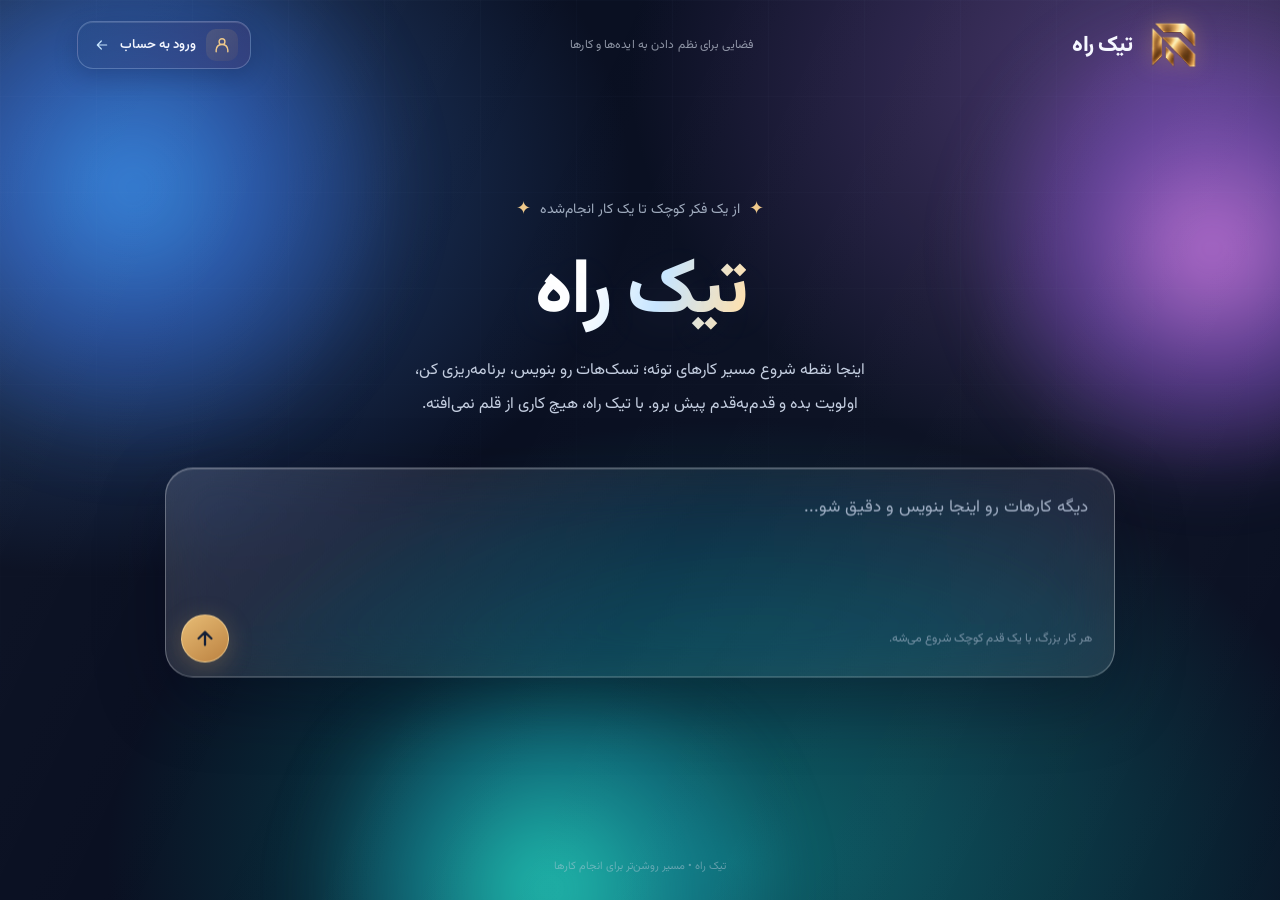
<file: templates/index.html>
<!doctype html>
<html lang="fa" dir="rtl">
<head>
    <meta charset="UTF-8"/>
    <meta name="viewport" content="width=device-width, initial-scale=1.0"/>
    <meta name="theme-color" content="#0a1125"/>
    <title>تیک راه | مدیریت هوشمند کارها</title>
    <link rel="stylesheet" href="assets/css/index.css">
    <link rel="icon" type="image/webp" href="./assets/img/favicon.webp">
</head>
<body>
<div class="stage" id="stage">
    <div class="aurora" id="aurora" aria-hidden="true">
        <div class="orb a"></div>
        <div class="orb b"></div>
        <div class="orb c"></div>
    </div>
    <div class="grid" aria-hidden="true"></div>
    <div class="gloss" aria-hidden="true"></div>
    <header>
        <a class="brand" href="/" aria-label="صفحه اصلی تیک راه">
            <img src="./assets/img/main_logo.webp" alt="لوگوی توسعه دهنده">
            <span>تیک راه</span>
        </a>
        <span class="header-note">فضایی برای نظم دادن به ایده‌ها و کارها</span>
        <a class="login-button" href="./login">
            <span class="login-icon" aria-hidden="true">
                <svg viewBox="0 0 24 24" fill="none" stroke="currentColor" stroke-width="1.7"
                     stroke-linecap="round" stroke-linejoin="round">
                    <circle cx="12" cy="8" r="3.5"/>
                    <path d="M5 20v-2a7 7 0 0 1 14 0v2"/>
                </svg>
            </span>
            <span>ورود به حساب</span>
            <svg class="login-arrow" viewBox="0 0 24 24" fill="none" stroke="currentColor"
                 stroke-width="1.8" stroke-linecap="round" stroke-linejoin="round" aria-hidden="true">
                <path d="M19 12H5m6-6-6 6 6 6"/>
            </svg>
        </a>
    </header>
    <main>
        <div class="eyebrow"><span class="spark">✦</span> از یک فکر کوچک تا یک کار انجام‌شده <span
                class="spark">✦</span></div>
        <h1>تیک راه</h1>
        <p class="description">اینجا نقطه شروع مسیر کارهای توئه؛ تسک‌هات رو بنویس، برنامه‌ریزی کن، اولویت بده و
            قدم‌به‌قدم پیش برو. با تیک راه، هیچ کاری از قلم نمی‌افته.</p>
        <section class="composer" aria-label="نوشتن کار جدید"><textarea id="taskInput"
                                                                        placeholder="دیگه کارهات رو اینجا بنویس و دقیق شو..."
                                                                        aria-label="متن کار"
                                                                        spellcheck="false"></textarea>
            <div class="composer-footer"><span class="hint">هر کار بزرگ، با یک قدم کوچک شروع می‌شه.</span>
                <button class="go" id="goButton" type="button" aria-label="ادامه و رفتن به صفحه تسک‌ها" title="ادامه">
                    <svg viewBox="0 0 24 24" fill="none" stroke="currentColor" stroke-width="2.5" stroke-linecap="round"
                         stroke-linejoin="round" aria-hidden="true">
                        <path d="M12 19V5M5 12l7-7 7 7"/>
                    </svg>
                </button>
            </div>
        </section>
    </main>
    <footer>تیک راه • مسیر روشن‌تر برای انجام کارها</footer>
</div>
<script src="assets/js/index.js" defer></script>
</body>
</html>
</file>
<file: templates/assets/css/index.css>
@import url('https://fonts.googleapis.com/css2?family=Vazirmatn:wght@300;400;500;600;700;800&display=swap');

:root {
    color-scheme: dark;
    --ink: #f3f6ff;
    --muted: #b2bdd2;
    --px: 0px;
    --py: 0px
}

* {
    box-sizing: border-box
}

html, body {
    width: 100%;
    height: 100%;
    margin: 0;
    overflow: hidden
}

body {
    font-family: Vazirmatn, Tahoma, sans-serif;
    background: #080f20;
    color: var(--ink)
}

.stage {
    position: relative;
    isolation: isolate;
    width: 100vw;
    height: 100vh;
    height: 100dvh;
    overflow: hidden;
    display: flex;
    flex-direction: column;
    align-items: center
}

.stage::before {
    content: "";
    position: absolute;
    inset: -10%;
    z-index: -4;
    background: radial-gradient(ellipse 44% 47% at 15% 25%, #274b82 0%, transparent 78%), radial-gradient(ellipse 45% 49% at 84% 15%, #49366f 0%, transparent 77%), radial-gradient(ellipse 55% 55% at 56% 88%, #075f68 0%, transparent 74%), #0a1022;
    animation: ambient 14s ease-in-out infinite alternate
}

.aurora {
    position: absolute;
    inset: -15%;
    z-index: -3;
    pointer-events: none;
    transform: translate3d(var(--px), var(--py), 0);
    will-change: transform;
    filter: blur(43px)
}

.orb {
    position: absolute;
    border-radius: 50%;
    mix-blend-mode: screen;
    opacity: .48;
    filter: blur(17px);
    animation: float 13s ease-in-out infinite alternate
}

.orb.a {
    width: 43vw;
    height: 43vw;
    min-width: 340px;
    min-height: 340px;
    top: 4%;
    left: 3%;
    background: radial-gradient(circle, #287cce, transparent 70%)
}

.orb.b {
    width: 38vw;
    height: 38vw;
    min-width: 300px;
    min-height: 300px;
    right: 1%;
    top: 12%;
    background: radial-gradient(circle, #a365c3, transparent 70%);
    animation-delay: -6s
}

.orb.c {
    width: 43vw;
    height: 32vw;
    min-width: 350px;
    min-height: 300px;
    bottom: -5%;
    left: 28%;
    background: radial-gradient(circle, #16b6aa, transparent 60%);
    animation-delay: -9s
}

.grid {
    position: absolute;
    inset: 0;
    z-index: -2;
    pointer-events: none;
    opacity: .28;
    background-image: linear-gradient(#b7d6ff13 1px, transparent 1px), linear-gradient(90deg, #b7d6ff13 1px, transparent 1px);
    background-size: 96px 96px;
    mask-image: linear-gradient(to bottom, #000, transparent 94%)
}

.gloss {
    position: absolute;
    inset: 0;
    z-index: -1;
    pointer-events: none;
    background: linear-gradient(115deg, #ffffff08, transparent 35%, #ffffff07 75%, transparent)
}

header {
    position: absolute;
    top: 0;
    left: 0;
    right: 0;
    height: 90px;
    display: flex;
    align-items: center;
    justify-content: space-between;
    padding: 0 clamp(24px, 6vw, 95px)
}

.brand {
    display: flex;
    align-items: center;
    gap: 11px;
    text-decoration: none;
    color: #f5f7ff;
    font-size: 22px;
    font-weight: 800;
    letter-spacing: -.6px
}

.brand img {
    width: 60px;
    height: 60px;
    object-fit: contain;
    filter: drop-shadow(0 0 11px #f3b95b55)
}

.header-note {
    font-size: 12px;
    color: #d1d8e6a6;
    letter-spacing: .1px
}

.login-button {
    display: inline-flex;
    align-items: center;
    gap: 10px;
    flex-shrink: 0;
    min-height: 48px;
    padding: 7px 12px 7px 16px;
    border: 1px solid #c8dfff45;
    border-radius: 16px;
    background: linear-gradient(120deg, #274b8266, #49366f66);
    backdrop-filter: blur(18px);
    -webkit-backdrop-filter: blur(18px);
    box-shadow: 0 8px 24px #02061530, inset 0 1px 0 #ffffff20;
    color: var(--ink);
    font-size: 13px;
    font-weight: 600;
    text-decoration: none;
    white-space: nowrap;
    transition: border-color .2s, box-shadow .2s, transform .2s
}

.login-icon {
    display: grid;
    place-items: center;
    width: 32px;
    height: 32px;
    border-radius: 10px;
    background: linear-gradient(145deg, #e7bc7526, #bc824114);
    color: #efc98b
}

.login-icon svg {
    width: 20px;
    height: 20px
}

.login-arrow {
    width: 16px;
    height: 16px;
    color: #c8e6ff;
    transition: transform .2s
}

.login-button:hover {
    border-color: #efc98b99;
    box-shadow: 0 10px 28px #02061545, 0 0 20px #c8e6ff12, inset 0 1px 0 #ffffff30;
    transform: translateY(-2px)
}

.login-button:hover .login-arrow {
    transform: translateX(-3px)
}

.login-button:focus-visible {
    outline: 2px solid #efc98b;
    outline-offset: 4px
}

.login-button:active {
    transform: translateY(0)
}

main {
    width: min(950px, calc(100% - 42px));
    margin: auto;
    display: flex;
    flex-direction: column;
    align-items: center;
    text-align: center;
    transform: translateY(-1.5vh)
}

.eyebrow {
    font-size: clamp(11px, 1.25vw, 14px);
    color: #d6e3f5b9;
    display: flex;
    align-items: center;
    gap: 9px;
    margin-bottom: 20px
}

.spark {
    color: #efc98b;
    font-size: 18px
}

h1 {
    font-size: clamp(44px, 6vw, 78px);
    line-height: 1.3;
    font-weight: 800;
    margin: 0 0 10px;
    letter-spacing: -2px;
    background: linear-gradient(105deg, #fff 25%, #c8e6ff 58%, #ffe0ad 96%);
    background-clip: text;
    -webkit-background-clip: text;
    color: transparent;
    text-shadow: 0 9px 45px #c4d5ff13
}

.description {
    color: #c4cee0;
    line-height: 2.15;
    font-size: clamp(13px, 1.3vw, 16px);
    font-weight: 400;
    max-width: 680px;
    margin: 0 0 clamp(28px, 5vh, 48px);
    text-wrap: balance
}

.composer {
    position: relative;
    width: 100%;
    height: clamp(170px, 25vh, 210px);
    border: 1px solid #ffffff50;
    border-radius: 28px;
    background: linear-gradient(125deg, #ffffff26, #ffffff0e 52%, #ffffff1a);
    box-shadow: 0 24px 70px #02061550, inset 0 1px 0 #ffffff35;
    backdrop-filter: blur(28px) saturate(145%);
    -webkit-backdrop-filter: blur(28px) saturate(145%);
    text-align: right;
    overflow: hidden;
    transition: border-color .25s, box-shadow .25s
}

.composer:focus-within {
    border-color: #f0d29c99;
    box-shadow: 0 24px 70px #02061550, 0 0 0 3px #eabf7420, inset 0 1px 0 #ffffff35
}

textarea {
    font-family: inherit;
    display: block;
    width: 100%;
    height: calc(100% - 75px);
    resize: none;
    border: 0;
    outline: 0;
    background: transparent;
    color: #fff;
    font-size: clamp(14px, 1.45vw, 17px);
    padding: 23px 26px 0;
    line-height: 1.9;
    direction: rtl;
    text-align: right
}

textarea::placeholder {
    color: #bfcbe0;
    opacity: .82
}

.composer-footer {
    position: absolute;
    bottom: 14px;
    left: 15px;
    right: 22px;
    display: flex;
    align-items: center;
    justify-content: space-between;
    gap: 12px
}

.hint {
    font-size: 12px;
    color: #b8c6da99
}

.go {
    width: 48px;
    height: 48px;
    display: grid;
    place-items: center;
    border: 1px solid #ffe7ae88;
    border-radius: 50%;
    cursor: pointer;
    background: linear-gradient(145deg, #e7bc75, #bc8241);
    box-shadow: 0 5px 24px #dba95c45;
    color: #142037;
    transition: transform .2s, box-shadow .2s
}

.go:hover {
    transform: translateY(-3px);
    box-shadow: 0 9px 30px #dba95c75
}

.go:active {
    transform: scale(.95)
}

.go svg {
    width: 22px;
    height: 22px
}

footer {
    position: absolute;
    bottom: 25px;
    left: 0;
    right: 0;
    text-align: center;
    color: #c8d2e170;
    font-size: 11px
}

@keyframes ambient {
    from {
        transform: scale(1) rotate(0deg)
    }
    to {
        transform: scale(1.12) rotate(5deg)
    }
}

@keyframes float {
    from {
        transform: translate(-4%, 5%) scale(.9)
    }
    to {
        transform: translate(8%, -6%) scale(1.16)
    }
}

@media (max-width: 850px) {
    .header-note {
        display: none
    }
}

@media (max-width: 600px) {
    header {
        height: 76px;
        padding: 0 22px
    }

    .brand {
        font-size: 19px
    }

    .login-button {
        min-height: 44px;
        gap: 7px;
        padding: 6px 9px;
        border-radius: 14px;
        font-size: 12px
    }

    .login-icon {
        width: 28px;
        height: 28px
    }

    .login-arrow {
        display: none
    }

    .brand img {
        width: 50px;
        height: 50px
    }

    .header-note {
        display: none
    }

    main {
        transform: translateY(-1vh)
    }

    .eyebrow {
        margin-bottom: 14px
    }

    h1 {
        margin-bottom: 12px
    }

    .description {
        max-width: 360px;
        line-height: 2.05;
        margin-bottom: 28px
    }

    .composer {
        border-radius: 23px;
        height: 190px
    }

    .hint {
        font-size: 10px
    }

    footer {
        bottom: 14px;
        font-size: 10px
    }
}

@media (max-height: 560px) {
    header {
        height: 55px
    }

    .brand img {
        width: 45px;
        height: 45px
    }

    main {
        transform: none
    }

    .eyebrow {
        margin-bottom: 2px
    }

    h1 {
        font-size: clamp(30px, 7vh, 50px);
        margin: 0
    }

    .description {
        line-height: 1.55;
        margin-bottom: 12px;
        font-size: 12px
    }

    .composer {
        height: clamp(105px, 29vh, 150px)
    }

    textarea {
        padding-top: 10px;
        height: calc(100% - 50px)
    }

    .composer-footer {
        bottom: 8px
    }

    .go {
        width: 36px;
        height: 36px
    }

    footer {
        display: none
    }
}

@media (prefers-reduced-motion: reduce) {
    *, *::before, *::after {
        animation: none !important;
        transition: none !important
    }
}

/* Motion fix: keep decorative layers visible within the stage stacking context. */
.stage {
    background: #0a1022;
}

.stage::before {
    z-index: 0;
}

.aurora {
    z-index: 1;
    filter: blur(26px);
}

.grid {
    z-index: 2;
}

.gloss {
    z-index: 3;
}

header, main, footer {
    z-index: 4;
}

.orb {
    opacity: .82;
    filter: blur(8px);
}

.orb.a {
    background: radial-gradient(circle, #358de9 0%, #316bdc99 35%, transparent 72%);
}

.orb.b {
    background: radial-gradient(circle, #d17bea 0%, #8d54d999 37%, transparent 72%);
}

.orb.c {
    background: radial-gradient(circle, #23d7c2 0%, #159aa999 40%, transparent 72%);
}
</file>
